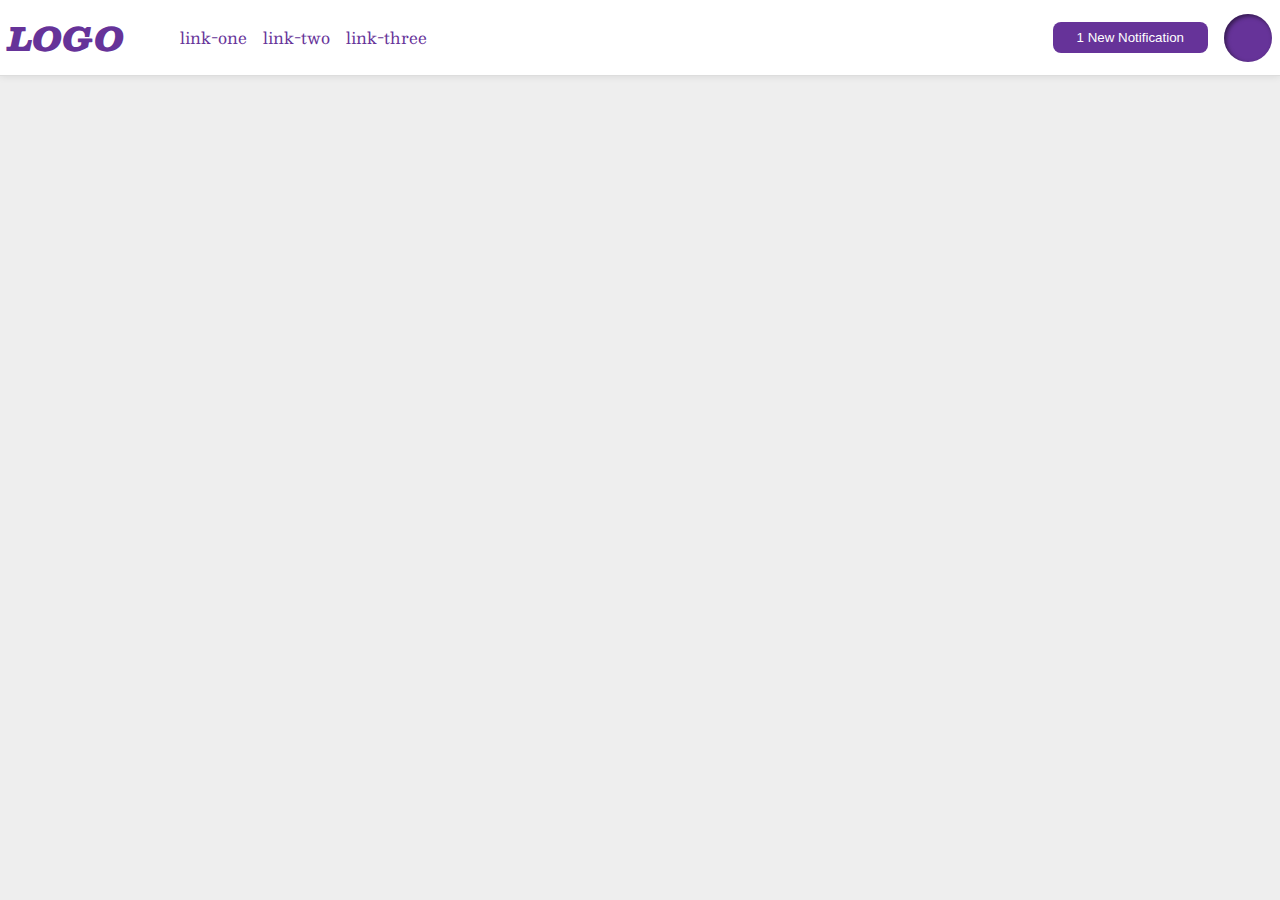
<file: flex/03-flex-header-2/index.html>
<!DOCTYPE html>
<html lang="en">
<head>
  <meta charset="UTF-8">
  <meta http-equiv="X-UA-Compatible" content="IE=edge">
  <meta name="viewport" content="width=device-width, initial-scale=1.0">
  <title>Flex Header 2</title>
  <link rel="stylesheet" href="style.css">
</head>
<body>
  <div class="header">
    <div class="stuff">
      <div class="logo">
        LOGO
      </div>
      <ul class="links">
        <li><a href="google.com">link-one</a></li>
        <li><a href="google.com">link-two</a></li>
        <li><a href="google.com">link-three</a></li>
      </ul>
    </div>
    <div class="more">
      <button class="notifications">
        1 New Notification
      </button>
      <div class="profile-image"></div>
    </div>
</body>
</html>
</file>
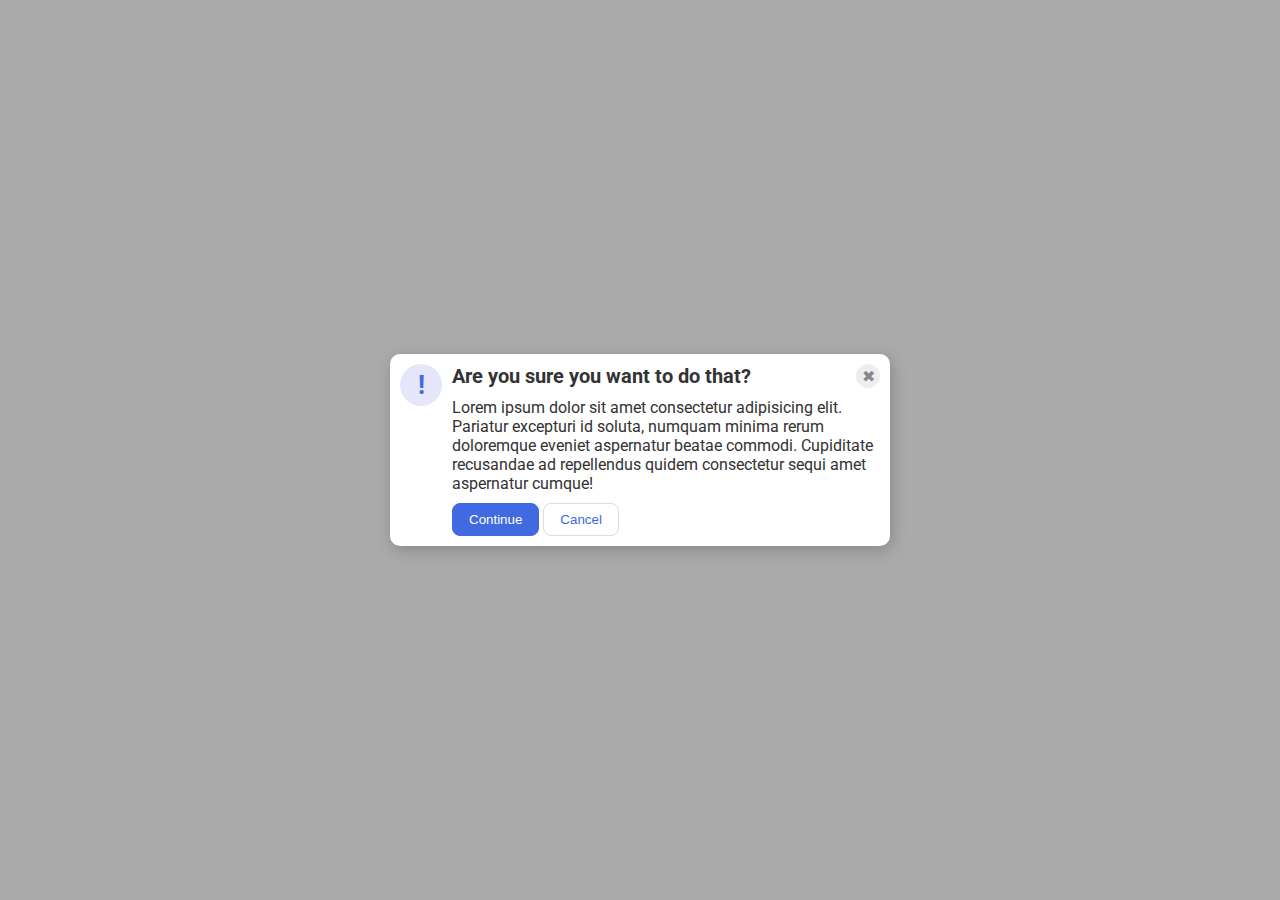
<file: flex/05-flex-modal/index.html>
<!DOCTYPE html>
<html lang="en">
<head>
  <meta charset="UTF-8">
  <meta http-equiv="X-UA-Compatible" content="IE=edge">
  <meta name="viewport" content="width=device-width, initial-scale=1.0">
  <link rel="stylesheet" href="style.css">
  <title>Modal</title>
</head>
<body>
  <div class="modal">
    <div class="icon">!</div>
    <div class="stuff">
      <div class="header">Are you sure you want to do that?
        <div class="close-button">✖</div>
      </div>
      <div class="text">Lorem ipsum dolor sit amet consectetur adipisicing elit. Pariatur excepturi id soluta, numquam minima rerum doloremque eveniet aspernatur beatae commodi. Cupiditate recusandae ad repellendus quidem consectetur sequi amet aspernatur cumque!</div>
      <button class="continue">Continue</button>
      <button class="cancel">Cancel</button>
    </div>
  </div>
</body>
</html>
</file>
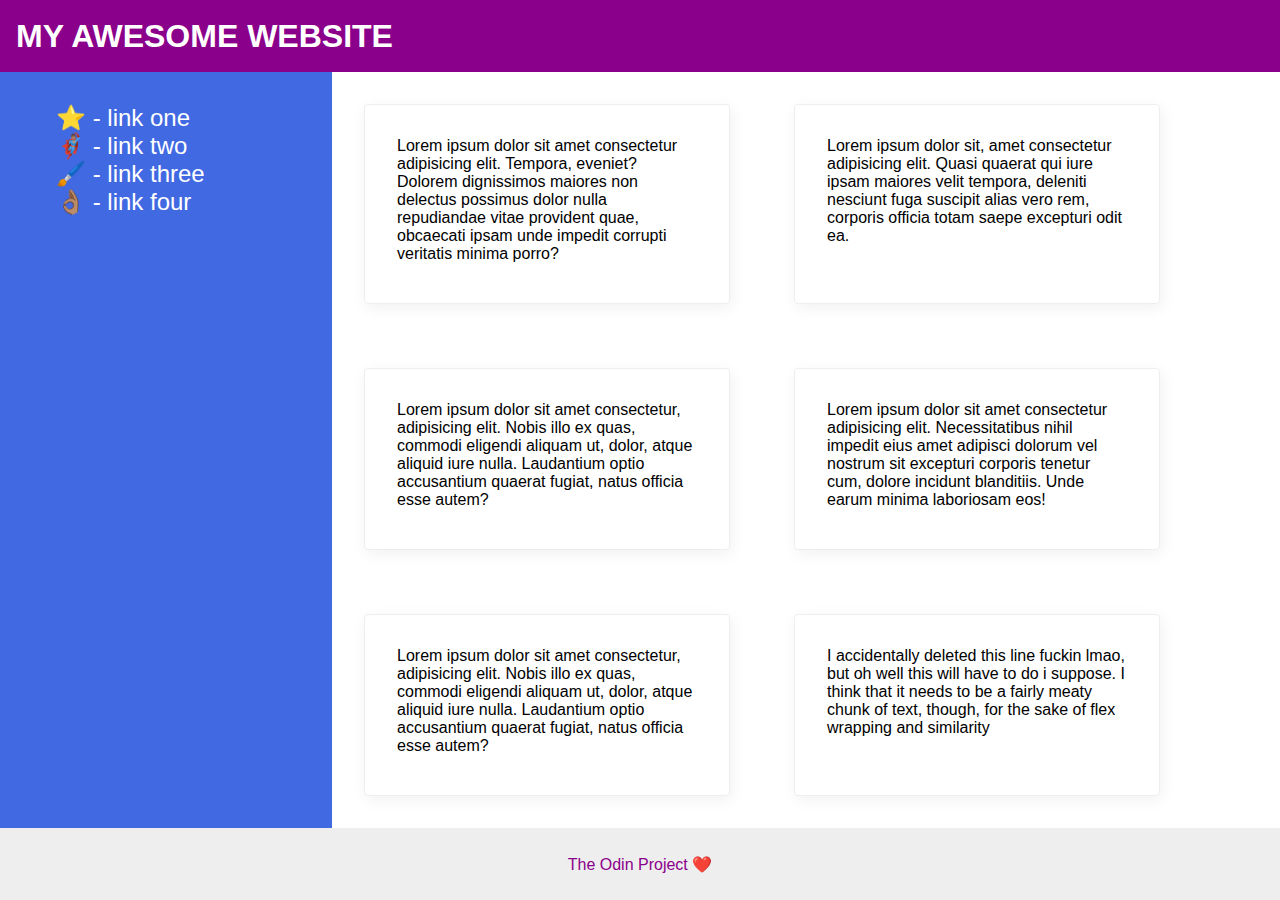
<file: flex/07-flex-layout-2/index.html>
<!DOCTYPE html>
<html lang="en">
<head>
  <meta charset="UTF-8">
  <meta http-equiv="X-UA-Compatible" content="IE=edge">
  <meta name="viewport" content="width=device-width, initial-scale=1.0">
  <title>The Holy Grail</title>
  <link rel="stylesheet" href="style.css">
</head>
<body>
  <div class="header">
    MY AWESOME WEBSITE
  </div>
  <div class="more">
    <div class="sidebar">
      <ul>
        <li><a href="google.com">⭐ - link one</a></li>
        <li><a href="google.com">🦸🏽‍♂️ - link two</a></li>
        <li><a href="google.com">🖌️ - link three</a></li>
        <li><a href="google.com">👌🏽 - link four</a></li>
      </ul>
    </div>
    <div class="pls">
      <div class="card">Lorem ipsum dolor sit amet consectetur adipisicing elit. Tempora, eveniet? Dolorem dignissimos maiores non delectus possimus dolor nulla repudiandae vitae provident quae, obcaecati ipsam unde impedit corrupti veritatis minima porro?</div>
      <div class="card">Lorem ipsum dolor sit, amet consectetur adipisicing elit. Quasi quaerat qui iure ipsam maiores velit tempora, deleniti nesciunt fuga suscipit alias vero rem, corporis officia totam saepe excepturi odit ea.</div>
      <div class="card">Lorem ipsum dolor sit amet consectetur, adipisicing elit. Nobis illo ex quas, commodi eligendi aliquam ut, dolor, atque aliquid iure nulla. Laudantium optio accusantium quaerat fugiat, natus officia esse autem?</div>
      <div class="card">Lorem ipsum dolor sit amet consectetur adipisicing elit. Necessitatibus nihil impedit eius amet adipisci dolorum vel nostrum sit excepturi corporis tenetur cum, dolore incidunt blanditiis. Unde earum minima laboriosam eos!</div>
      <div class="card">Lorem ipsum dolor sit amet consectetur, adipisicing elit. Nobis illo ex quas, commodi eligendi aliquam ut, dolor, atque aliquid iure nulla. Laudantium optio accusantium quaerat fugiat, natus officia esse autem?</div>
      <div class="card">I accidentally deleted this line fuckin lmao, but oh well this will have to do i suppose. I think that it needs to be a fairly meaty chunk of text, though, for the sake of flex wrapping and similarity</div>
    </div>
  </div>
  <div class="footer">
  The Odin Project ❤️
  </div>
</body>
</html>
</file>
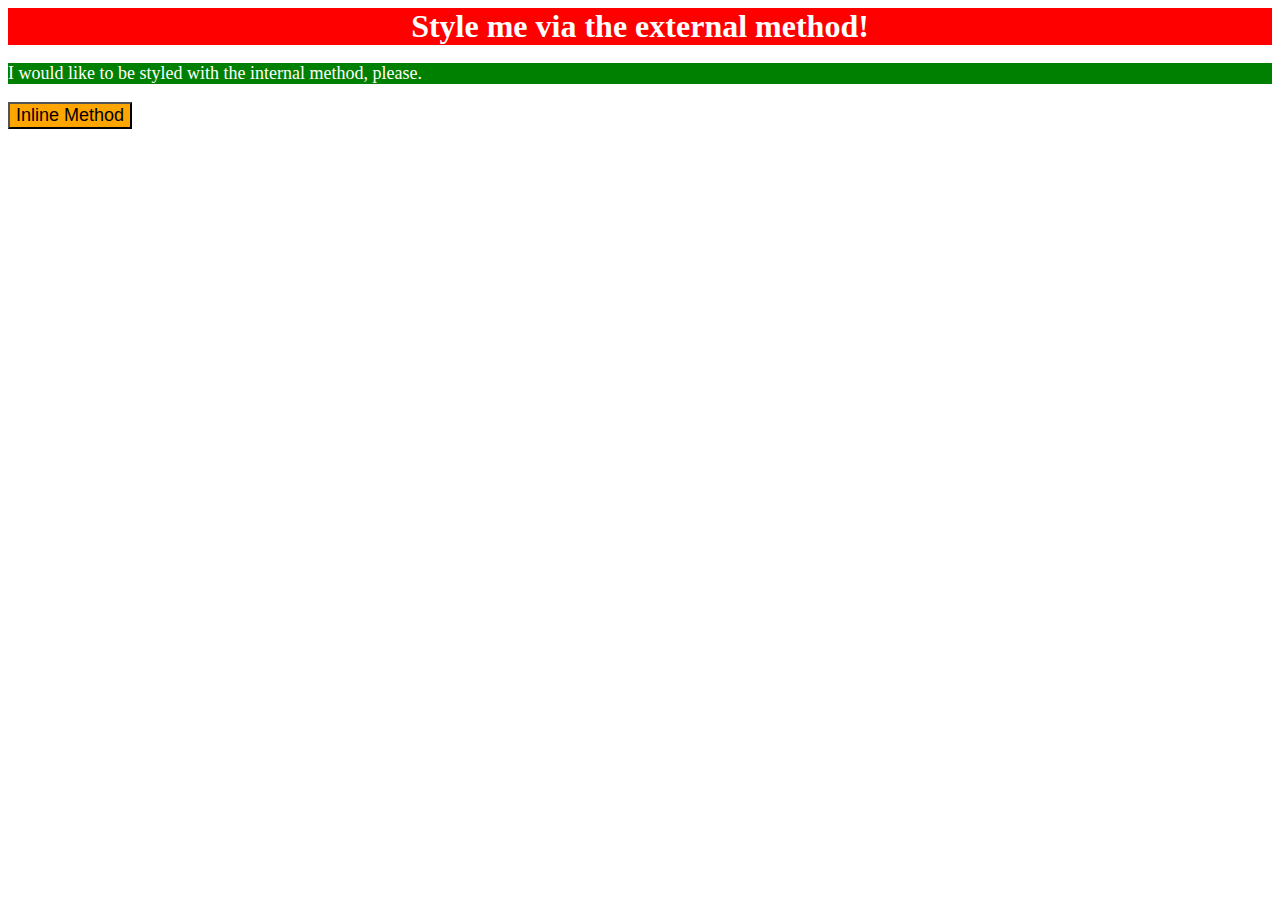
<file: foundations/01-css-methods/index.html>
<!DOCTYPE html>
<html lang="en">
<head>
  <meta charset="UTF-8">
  <meta http-equiv="X-UA-Compatible" content="IE=edge">
  <meta name="viewport" content="width=device-width, initial-scale=1.0">
  <title>Methods for Adding CSS</title>
  <link rel="stylesheet" href="styles.css">
  <style>
    p {
      background-color:green;
      color:white;
      font-size: 18px;
    }
  </style>
</head>
<body>
  <div>Style me via the external method!</div>
  <p>I would like to be styled with the internal method, please.</p>
  <button style="background-color:orange; font-size: 18px">Inline Method</button>
</body>
</html>
</file>
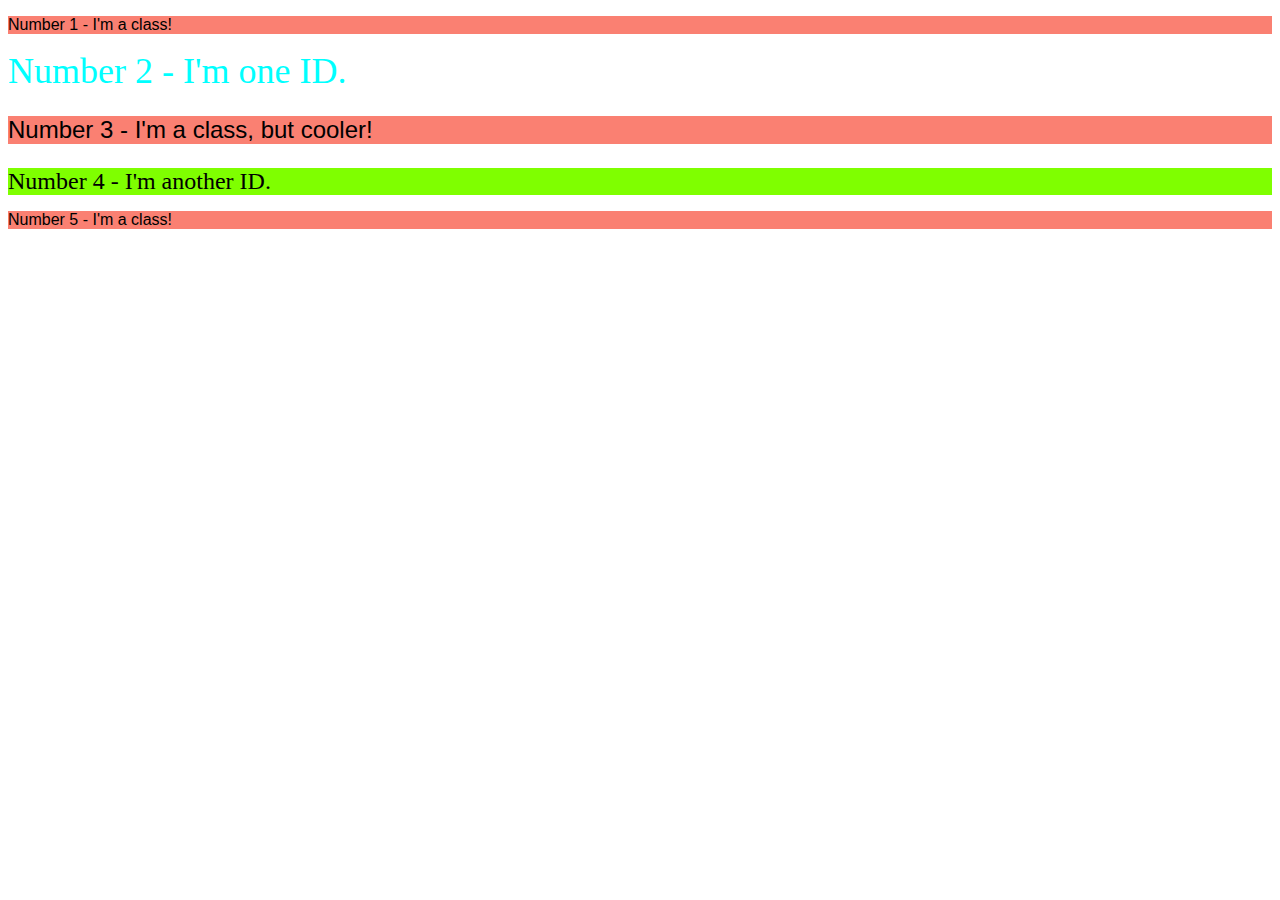
<file: foundations/02-class-id-selectors/index.html>
<!DOCTYPE html>
<html lang="en">
<head>
  <meta charset="UTF-8">
  <meta http-equiv="X-UA-Compatible" content="IE=edge">
  <meta name="viewport" content="width=device-width, initial-scale=1.0">
  <title>Class and ID Selectors</title>
  <link rel="stylesheet" href="styles.css">
</head>
<body>
  <p class="odd">Number 1 - I'm a class!</p>
  <div id="two">Number 2 - I'm one ID.</div>
  <p class="three odd">Number 3 - I'm a class, but cooler!</p>
  <div id="four" class="three">Number 4 - I'm another ID.</div>
  <p class="odd">Number 5 - I'm a class!</p>
</body>
</html>
</file>
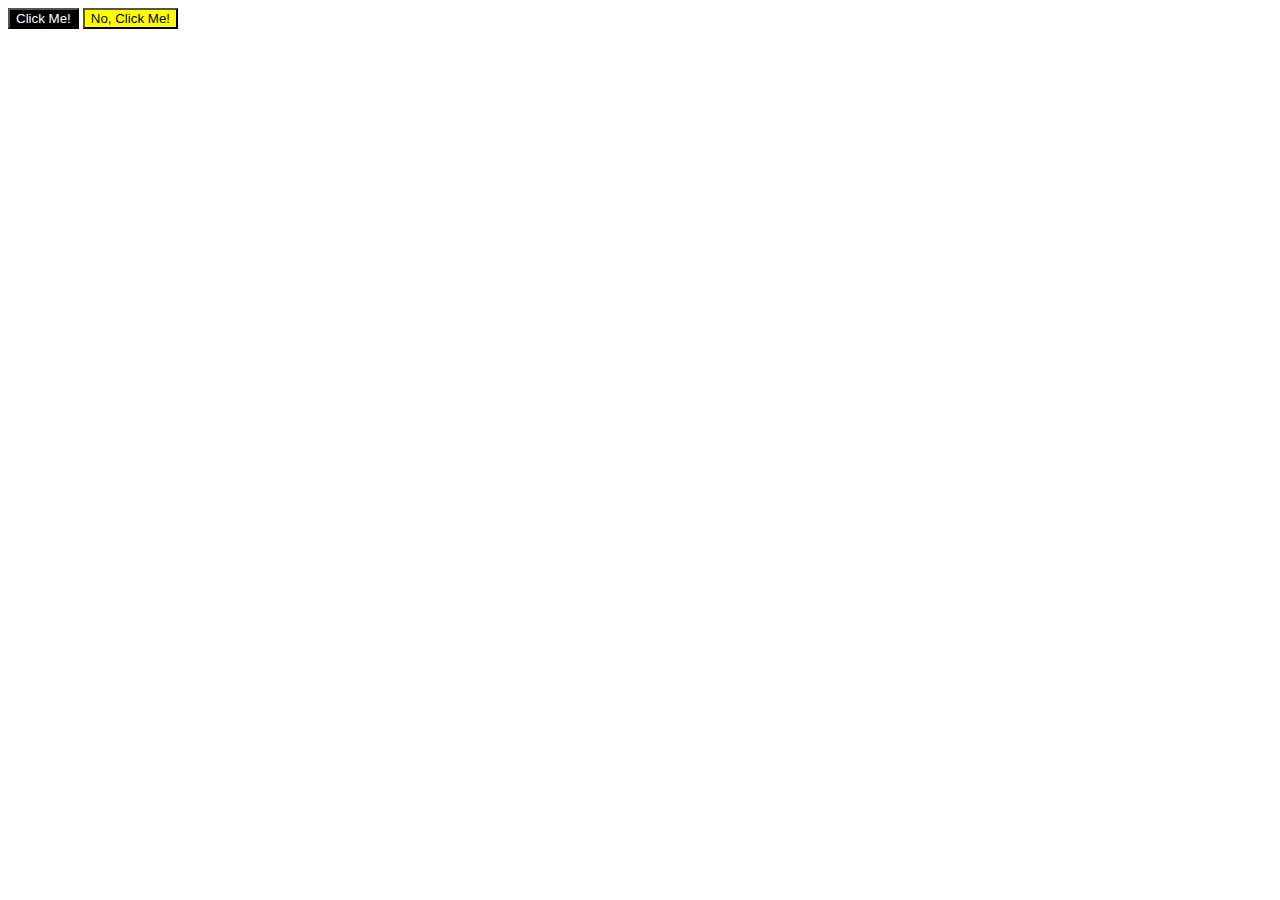
<file: foundations/03-grouping-selectors/index.html>
<!DOCTYPE html>
<html lang="en">
<head>
  <meta charset="UTF-8">
  <meta http-equiv="X-UA-Compatible" content="IE=edge">
  <meta name="viewport" content="width=device-width, initial-scale=1.0">
  <title>Grouping Selectors</title>
  <link rel="stylesheet" href="style.css">
</head>
<body>
  <button class="left">Click Me!</button>
  <button class="right">No, Click Me!</button>
</body>
</html>
</file>
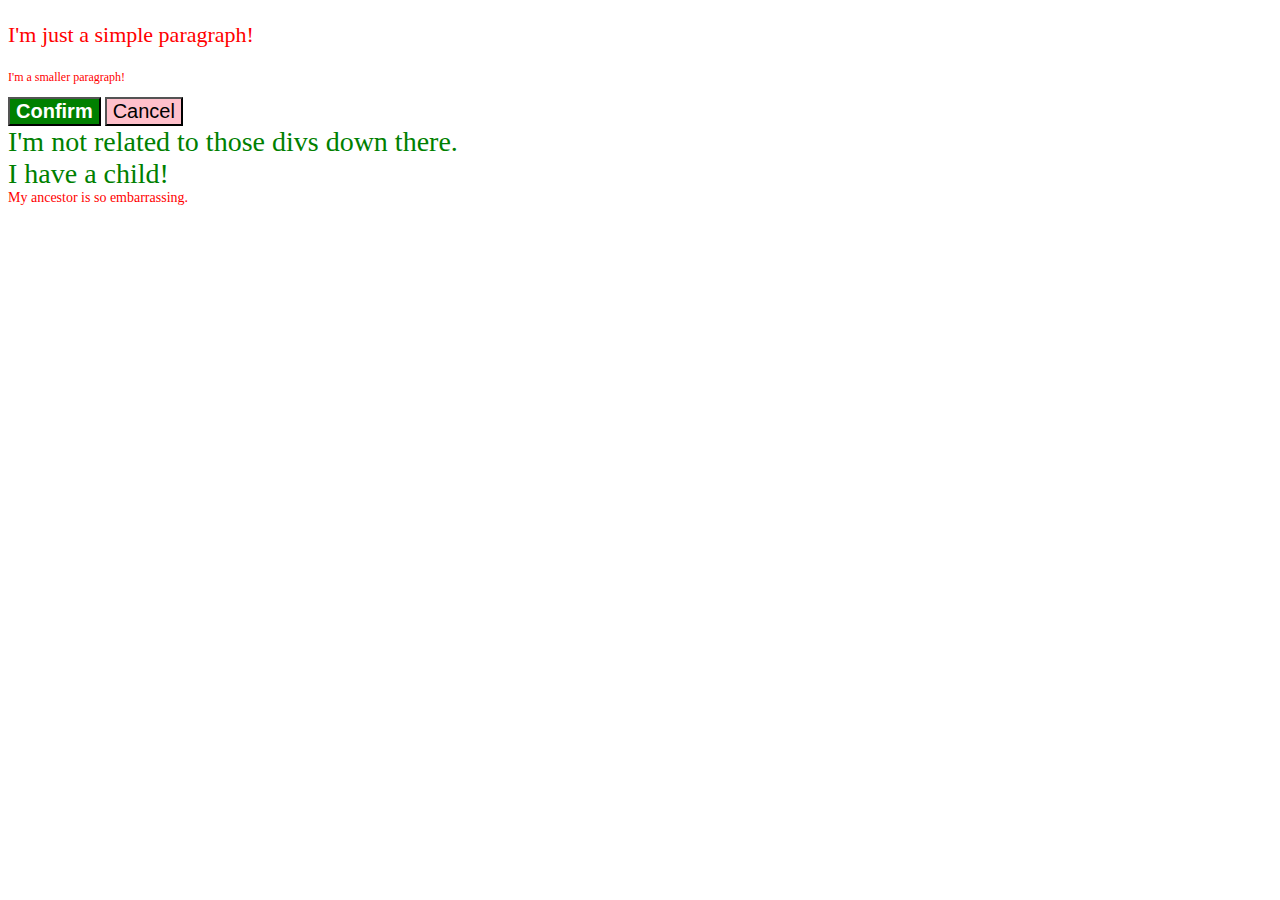
<file: foundations/06-cascade-fix/index.html>
<!DOCTYPE html>
<html lang="en">
<head>
  <meta charset="UTF-8">
  <meta http-equiv="X-UA-Compatible" content="IE=edge">
  <meta name="viewport" content="width=device-width, initial-scale=1.0">
  <title>Fix the Cascade</title>
  <link rel="stylesheet" href="style1.css">
</head>
<body>
  <p class="para">I'm just a simple paragraph!</p>
  <p class="para small-para">I'm a smaller paragraph!</p>

  <button id="confirm-button" class="button confirm">Confirm</button>
  <button id="cancel-button" class="button cancel">Cancel</button>

  <div class="text">I'm not related to those divs down there.</div>
  <div class="text">I have a child!
    <div class="text child">My ancestor is so embarrassing.</div>
  </div>
</body>
</html>
</file>
<file: flex/03-flex-header-2/style.css>
/* this is some magical font-importing.  
you'll learn about it later. */
@import url('https://fonts.googleapis.com/css2?family=Besley:ital,wght@0,400;1,900&display=swap');

body {
  margin: 0;
  background: #eee;
  font-family: Besley, serif;
}

.header {
  background: white;
  border-bottom: 1px solid #ddd;
  box-shadow: 0 0 8px rgba(0,0,0,.1);
  padding: 8px;
  display: flex;
  justify-content: space-between;
  align-items: center;
}

.profile-image {
  background: rebeccapurple;
  box-shadow: inset 2px 2px 4px rgba(0,0,0,.5);
  border-radius: 50%;
  width: 48px;
  height:  48px;
}

.logo {
  color: rebeccapurple;
  font-size: 32px;
  font-weight: 900;
  font-style: italic;
}

button {
  border: none;
  border-radius: 8px;
  background: rebeccapurple;
  color: white;
  padding: 8px 24px;
}

a {
  /* this removes the line under our links */
  text-decoration: none;
  color: rebeccapurple;
}

ul {
  list-style-type: none;
  display: flex;
  flex-direction: row;
  gap: 16px;
}

.stuff, .more {
  display: flex;
  gap: 16px;
  align-items: center;
}
</file>
<file: flex/05-flex-modal/style.css>
@import url('https://fonts.googleapis.com/css2?family=Roboto:wght@400;700&display=swap');

html, body {
  height: 100%;
}

body {
  font-family: Roboto, sans-serif;
  margin: 0;
  background: #aaa;
  color: #333;
  /* I'll give you this one for free lol */
  display: flex;
  align-items: center;
  justify-content: center;
}

.modal {
  background: white;
  width: 480px;
  border-radius: 10px;
  box-shadow: 2px 4px 16px rgba(0,0,0,.2);
}

.icon {
  color: royalblue;
  font-size: 26px;
  font-weight: 700;
  background: lavender;
  width: 42px;
  height: 42px;
  border-radius: 50%;
  display: flex;
  align-items: center;
  justify-content: center;
}

.close-button {
  background: #eee;
  border-radius: 50%;
  color: #888;
  font-weight: 400;
  font-size: 16px;
  height: 24px;
  width: 24px;
  display: flex;
  align-items: center;
  justify-content: center;
}

button {
  padding: 8px 16px;
  border-radius: 8px;
}

button.continue {
  background: royalblue;
  border: 1px solid royalblue;
  color: white;
}

button.cancel {
  background: white;
  border: 1px solid #ddd;
  color: royalblue;
}

.modal {
  display: flex;
  gap: 10px;
  padding: 10px;
}

.icon {
  flex-shrink: 0;
}

.header {
  display: flex;
  justify-content: space-between;
  align-items: center;
  gap: 12px;
  font-size: 20px;
  font-weight: bold;
  margin-bottom: 10px
}

.text {
  margin-bottom: 10px;
}
</file>
<file: flex/07-flex-layout-2/style.css>
body {
  font-family: -apple-system, BlinkMacSystemFont, 'Segoe UI', Roboto, Oxygen, Ubuntu, Cantarell, 'Open Sans', 'Helvetica Neue', sans-serif;
  margin: 0;
  min-height: 100vh;
  display: flex;
  flex-direction: column;
}

.header {
  display: flex;
  height: 72px;
  background: darkmagenta;
  color: white;
  font-size: 32px;
  font-weight: 900;
  align-items: center;
  padding-left: 16px;
}

.footer {
  display: flex;
  height: 72px;
  background: #eee;
  color: darkmagenta;
  justify-content: center;
  align-items: center;
}

.sidebar {
  display: flex;
  flex: 1 0 auto;
  width: 300px;
  background: royalblue;
  padding: 16px;
}

.card {
  border: 1px solid #eee;
  box-shadow: 2px 4px 16px rgba(0,0,0,.06);
  border-radius: 4px;
  display: flex;
  padding: 32px;
  margin: 32px;
  width: 300px;
}

a {
  font-size: 24px;
  text-decoration: none;
  color: white;
}

ul {
  list-style: none;
}

.more {
  display: flex;
  flex-direction: row;
  flex: 1;
}

.pls {
  display: flex;
  flex-wrap: wrap;
}
</file>
<file: foundations/01-css-methods/styles.css>
div {
    background-color:red;
    color:white;
    font-size: 32px;
    text-align: center;
    font-weight: 700;
}
</file>
<file: foundations/02-class-id-selectors/styles.css>
.odd {
    background-color:salmon;
    font-family:Verdana, sans-serif;
}

#two {
    color:cyan;
    font-size: 36px;
}

.three {
    font-size: 24px;
}

#four {
    background-color:chartreuse;
}
</file>
<file: foundations/03-grouping-selectors/style.css>
.left {
    background-color:black;
    color:white;
}

.right {
    background-color:yellow;
}

.left .right {
    font-size: 28px;
    font-family: Helvetica, 'Times New Roman', sans-serif
}
</file>
<file: foundations/06-cascade-fix/style1.css>
.para {
  color: hsl(0, 100%, 50%);
  font-size: 22px
}

.small-para {
  font-size: 12px;
}

.confirm {
  background: green;
  color: white;
  font-size: 20px;
  font-weight: bold;
} 

.cancel {
  background-color: #ffc0cb;
  color: black;
  font-size: 20px;
}

.text {
    color: green;
    font-size: 28px;
  }

.child {
  color: red;
  font-size: 14px;
}
</file>
